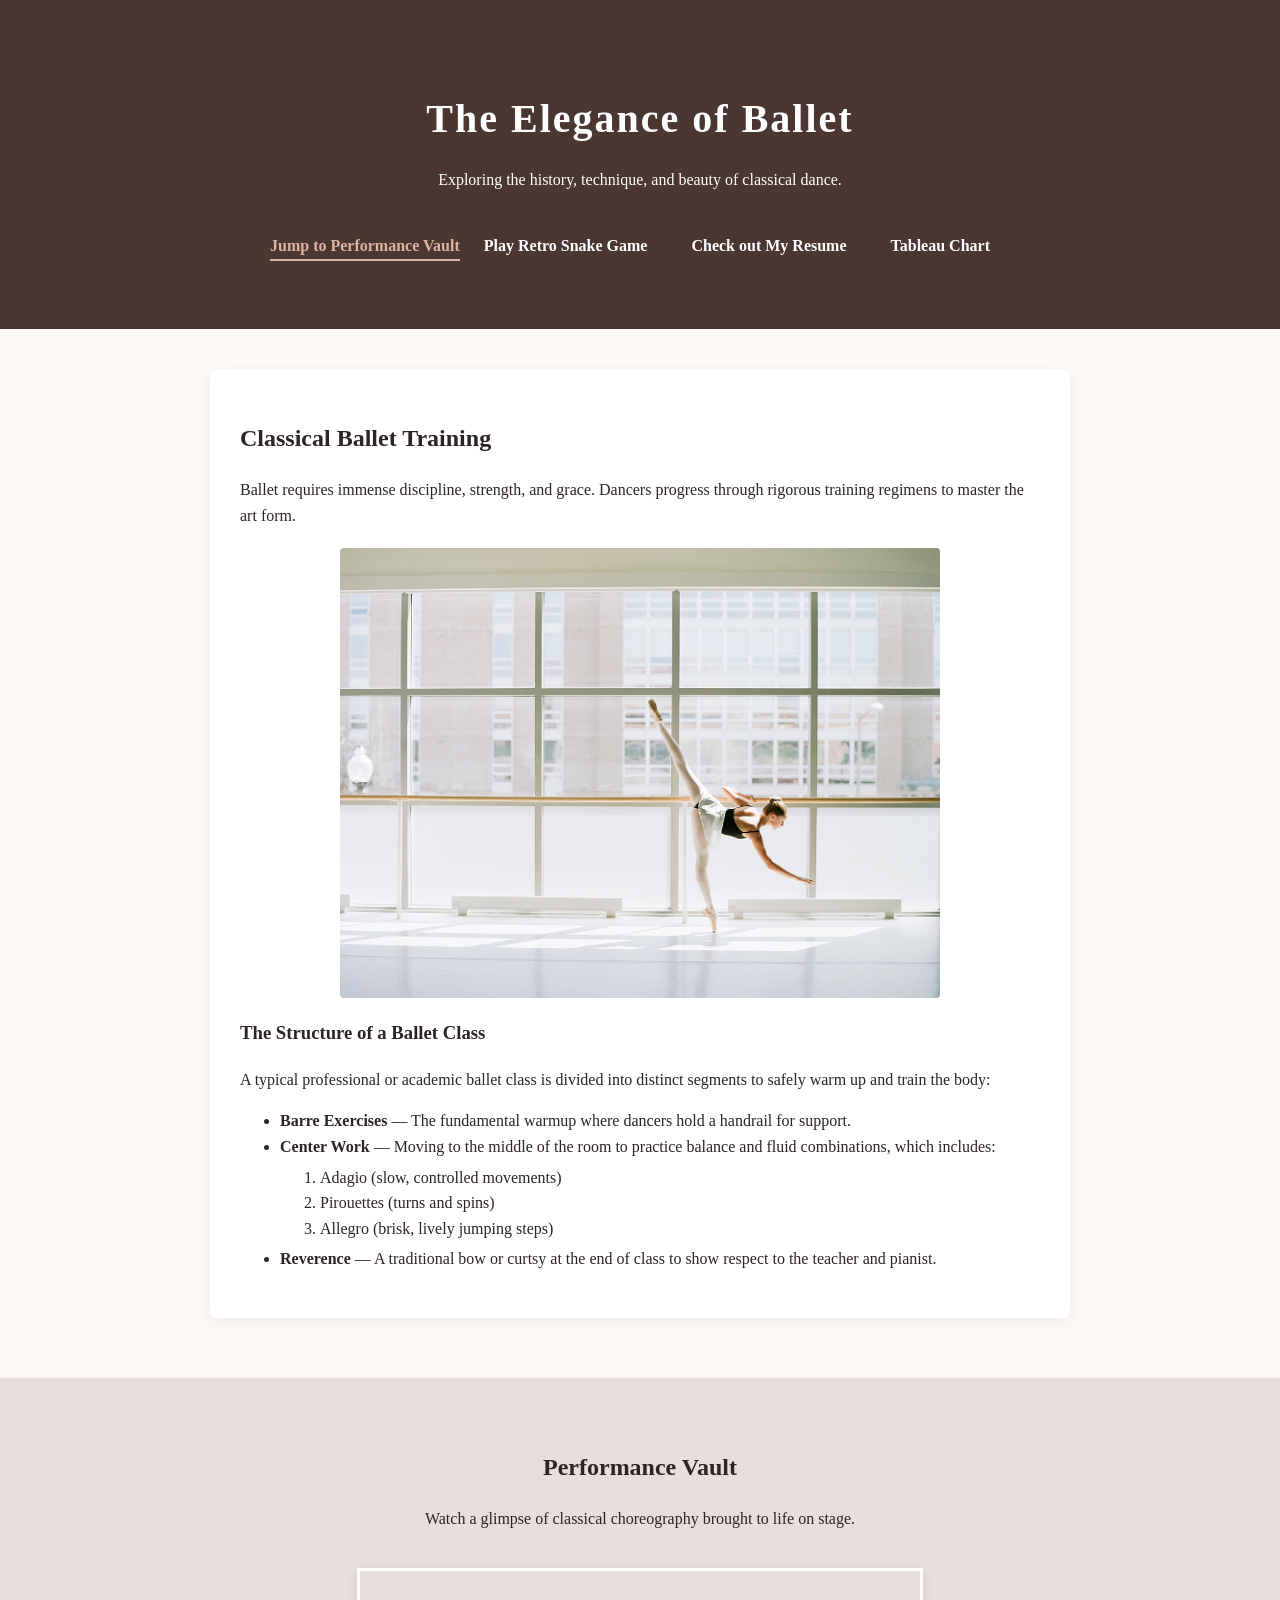
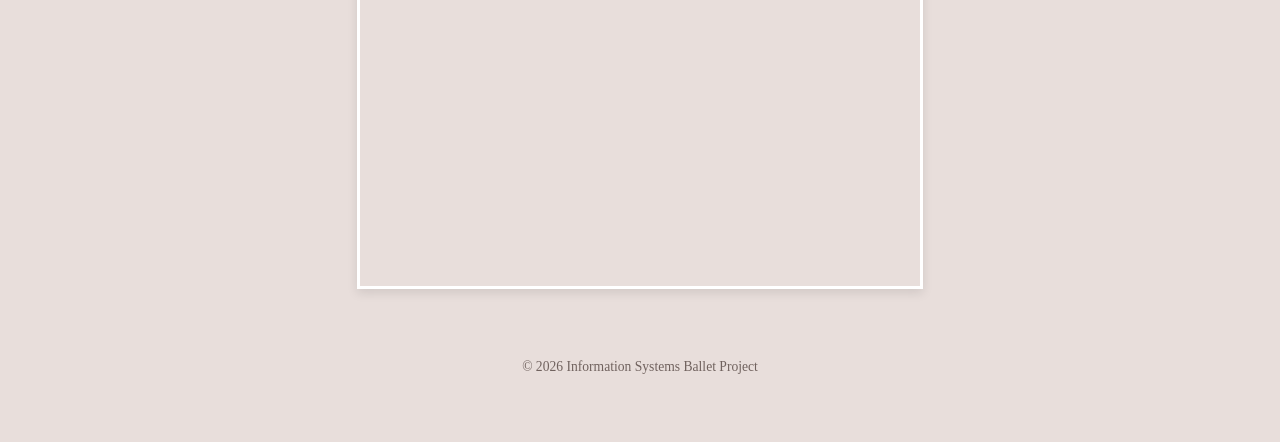
<file: dance.page/index.html>
<!DOCTYPE html>
<html lang="en">
<head>
    <meta charset="UTF-8">
    <meta name="viewport" content="width=device-width, initial-scale=1.0">
    <title>The Art of Ballet</title>
    <link rel="stylesheet" href="styles.css">
</head>
<body>

    <div id="header-section">
        <h1>The Elegance of Ballet</h1>
        <p>Exploring the history, technique, and beauty of classical dance.</p>
        <a href="#performance-vault" class="jump-link">Jump to Performance Vault</a>
        <a href="../snake.game/index.html" class="game-btn">Play Retro Snake Game</a>
        <a href="../index.html" class="resume-button">Check out My Resume</a>
        <a href="tab.html" class="tableau-btn">Tableau Chart</a>
    </div>

    <div id="main-content">
        <h2>Classical Ballet Training</h2>
        <p>Ballet requires immense discipline, strength, and grace. Dancers progress through rigorous training regimens to master the art form.</p>
        
        <img src="dance_photo.jpg" alt="Ballet dancer en pointe" class="ballet-img">

        <h3>The Structure of a Ballet Class</h3>
        <p>A typical professional or academic ballet class is divided into distinct segments to safely warm up and train the body:</p>

        <ul>
            <li><strong>Barre Exercises</strong> — The fundamental warmup where dancers hold a handrail for support.</li>
            <li><strong>Center Work</strong> — Moving to the middle of the room to practice balance and fluid combinations, which includes:
                <ol>
                    <li>Adagio (slow, controlled movements)</li>
                    <li>Pirouettes (turns and spins)</li>
                    <li>Allegro (brisk, lively jumping steps)</li>
                </ol>
            </li>
            <li><strong>Reverence</strong> — A traditional bow or curtsy at the end of class to show respect to the teacher and pianist.</li>
        </ul>
    </div>

    <div id="performance-vault">
        <h2>Performance Vault</h2>
        <p>Watch a glimpse of classical choreography brought to life on stage.</p>
        
        <iframe width="560" height="315" src="https://www.youtube.com/embed/9rJoB7y6Ncs" title="Ballet Performance" frameborder="0" allow="accelerometer; autoplay; clipboard-write; encrypted-media; gyroscope; picture-in-picture" allowfullscreen></iframe>
        
        <p class="footer-text">&copy; 2026 Information Systems Ballet Project</p>
    </div>


</body>
</html>
</file>
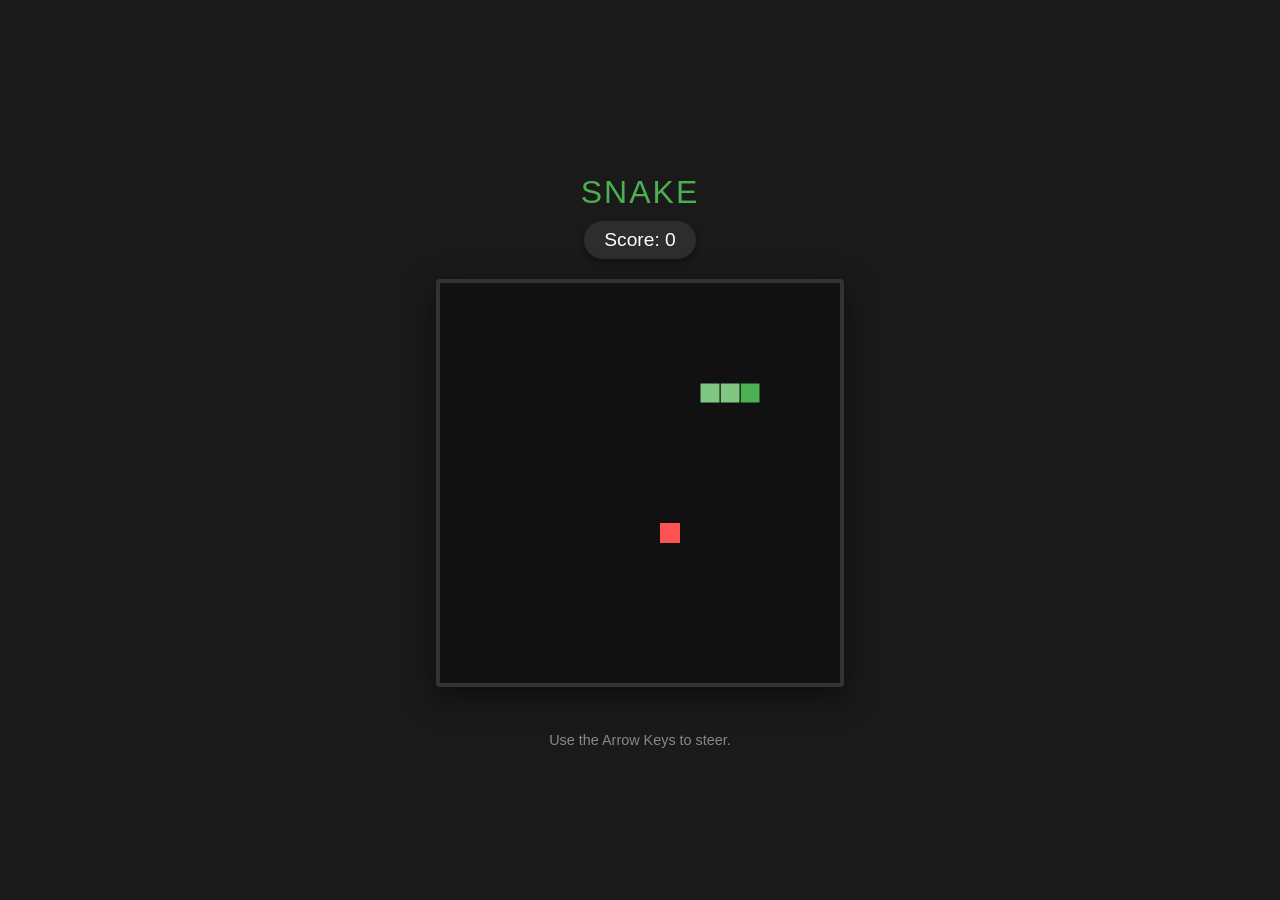
<file: snake.game/index.html>
<!DOCTYPE html>
<html lang="en">
<head>
    <meta charset="UTF-8">
    <meta name="viewport" content="width=device-width, initial-scale=1.0">
    <title>Retro Snake Game</title>
    <style>
        /* Modern, clean aesthetic with a dark terminal theme */
        body {
            background-color: #1a1a1a;
            color: #ffffff;
            font-family: 'Segoe UI', Tahoma, Geneva, Verdana, sans-serif;
            display: flex;
            flex-direction: column;
            align-items: center;
            justify-content: center;
            height: 100vh;
            margin: 0;
            overflow: hidden;
        }

        h1 {
            margin-bottom: 10px;
            font-weight: 400;
            letter-spacing: 2px;
            color: #4caf50;
        }

        #score-board {
            font-size: 1.2rem;
            margin-bottom: 20px;
            background-color: #2d2d2d;
            padding: 8px 20px;
            border-radius: 20px;
            box-shadow: 0 4px 6px rgba(0, 0, 0, 0.3);
        }

        /* The Game Grid Canvas Styling */
        canvas {
            background-color: #111111;
            border: 4px solid #333333;
            border-radius: 4px;
            box-shadow: 0 10px 30px rgba(0, 0, 0, 0.5);
        }

        #instructions {
            margin-top: 15px;
            color: #888888;
            font-size: 0.9rem;
        }

        #game-over-text {
            color: #ff5252;
            font-weight: bold;
            visibility: hidden;
            margin-top: 10px;
            height: 20px;
        }
    </style>
</head>
<body>

    <h1>SNAKE</h1>
    <div id="score-board">Score: <span id="score">0</span></div>
    
    <canvas id="gameCanvas" width="400" height="400"></canvas>
    
    <div id="game-over-text">GAME OVER! Press Spacebar to Restart</div>
    <div id="instructions">Use the Arrow Keys to steer.</div>

    <script>
        const canvas = document.getElementById("gameCanvas");
        const ctx = canvas.getContext("2d");
        const scoreDisplay = document.getElementById("score");
        const gameOverText = document.getElementById("game-over-text");

        // Grid configurations 
        const gridSize = 20; 
        const tileCount = canvas.width / gridSize;

        // Game state variables
        let snake = [];
        let food = { x: 0, y: 0 };
        let dx = gridSize; // Horizontal velocity (moving right initially)
        let dy = 0;        // Vertical velocity
        let score = 0;
        let gameInterval;
        let isGameOver = false;
        let changingDirection = false; // Flag to prevent rapid double-taps causing self-collision

        // Start the game loop
        initGame();

        function initGame() {
            // Reset snake to 3 blocks long in the middle of the screen
            snake = [
                { x: gridSize * 5, y: gridSize * 5 },
                { x: gridSize * 4, y: gridSize * 5 },
                { x: gridSize * 3, y: gridSize * 5 }
            ];
            dx = gridSize;
            dy = 0;
            score = 0;
            scoreDisplay.textContent = score;
            isGameOver = false;
            gameOverText.style.visibility = "hidden";
            
            generateFood();
            
            // Clear existing loops if any, and set engine speed (100ms per frame)
            clearInterval(gameInterval);
            gameInterval = setInterval(gameLoop, 100);
        }

        // Main game engine tick
        function gameLoop() {
            if (checkGameOver()) {
                isGameOver = true;
                gameOverText.style.visibility = "visible";
                clearInterval(gameInterval);
                return;
            }

            changingDirection = false;
            clearCanvas();
            drawFood();
            moveSnake();
            drawSnake();
        }

        function clearCanvas() {
            ctx.fillStyle = "#111111";
            ctx.fillRect(0, 0, canvas.width, canvas.height);
        }

        function drawSnake() {
            snake.forEach((part, index) => {
                // Style head differently from the body tail
                ctx.fillStyle = index === 0 ? "#4caf50" : "#81c784";
                ctx.strokeStyle = "#111111"; // Creates a clean grid gap separation
                
                ctx.fillRect(part.x, part.y, gridSize, gridSize);
                ctx.strokeRect(part.x, part.y, gridSize, gridSize);
            });
        }

        function moveSnake() {
            // Create a new head position based on velocities
            const head = { x: snake[0].x + dx, y: snake[0].y + dy };
            snake.unshift(head); // Add new head to front

            // Check if head shares the same coordinates as the food grid
            const hasEatenFood = snake[0].x === food.x && snake[0].y === food.y;
            if (hasEatenFood) {
                score += 10;
                scoreDisplay.textContent = score;
                generateFood();
            } else {
                snake.pop(); // Remove the last tail element to simulate moving forward
            }
        }

        function generateFood() {
            // Get random grids coordinates safely inside boundaries
            food.x = Math.floor(Math.random() * tileCount) * gridSize;
            food.y = Math.floor(Math.random() * tileCount) * gridSize;

            // Prevent food from spawning on top of the snake body
            snake.forEach(part => {
                const hasSpawnedOnSnake = part.x === food.x && part.y === food.y;
                if (hasSpawnedOnSnake) generateFood();
            });
        }

        function drawFood() {
            ctx.fillStyle = "#ff5252"; // Vibrant neon red
            ctx.fillRect(food.x, food.y, gridSize, gridSize);
        }

        function checkGameOver() {
            // 1. Boundary Wall Collisions
            const hitLeftWall = snake[0].x < 0;
            const hitRightWall = snake[0].x >= canvas.width;
            const hitToptWall = snake[0].y < 0;
            const hitBottomWall = snake[0].y >= canvas.height;

            if (hitLeftWall || hitRightWall || hitToptWall || hitBottomWall) return true;

            // 2. Self-Cannibalism Collisions (Skip index 0 which is the head itself)
            for (let i = 4; i < snake.length; i++) {
                if (snake[i].x === snake[0].x && snake[i].y === snake[0].y) return true;
            }

            return false;
        }

        // Keyboard inputs processing
        document.addEventListener("keydown", changeDirection);

        function changeDirection(event) {
            const keyPressed = event.keyCode;
            
            // Keyboard Key Code Maps
            const LEFT_KEY = 37;
            const UP_KEY = 38;
            const RIGHT_KEY = 39;
            const DOWN_KEY = 40;
            const SPACEBAR = 32;

            // Handle Restart condition
            if (keyPressed === SPACEBAR && isGameOver) {
                initGame();
                return;
            }

            if (changingDirection) return;

            // Validate and shift directional vectors while locking reverse switches
            const goingUp = dy === -gridSize;
            const goingDown = dy === gridSize;
            const goingRight = dx === gridSize;
            const goingLeft = dx === -gridSize;

            if (keyPressed === LEFT_KEY && !goingRight) {
                dx = -gridSize;
                dy = 0;
                changingDirection = true;
            }
            if (keyPressed === UP_KEY && !goingDown) {
                dx = 0;
                dy = -gridSize;
                changingDirection = true;
            }
            if (keyPressed === RIGHT_KEY && !goingLeft) {
                dx = gridSize;
                dy = 0;
                changingDirection = true;
            }
            if (keyPressed === DOWN_KEY && !goingUp) {
                dx = 0;
                dy = gridSize;
                changingDirection = true;
            }
        }
    </script>
</body>
</html>
</file>
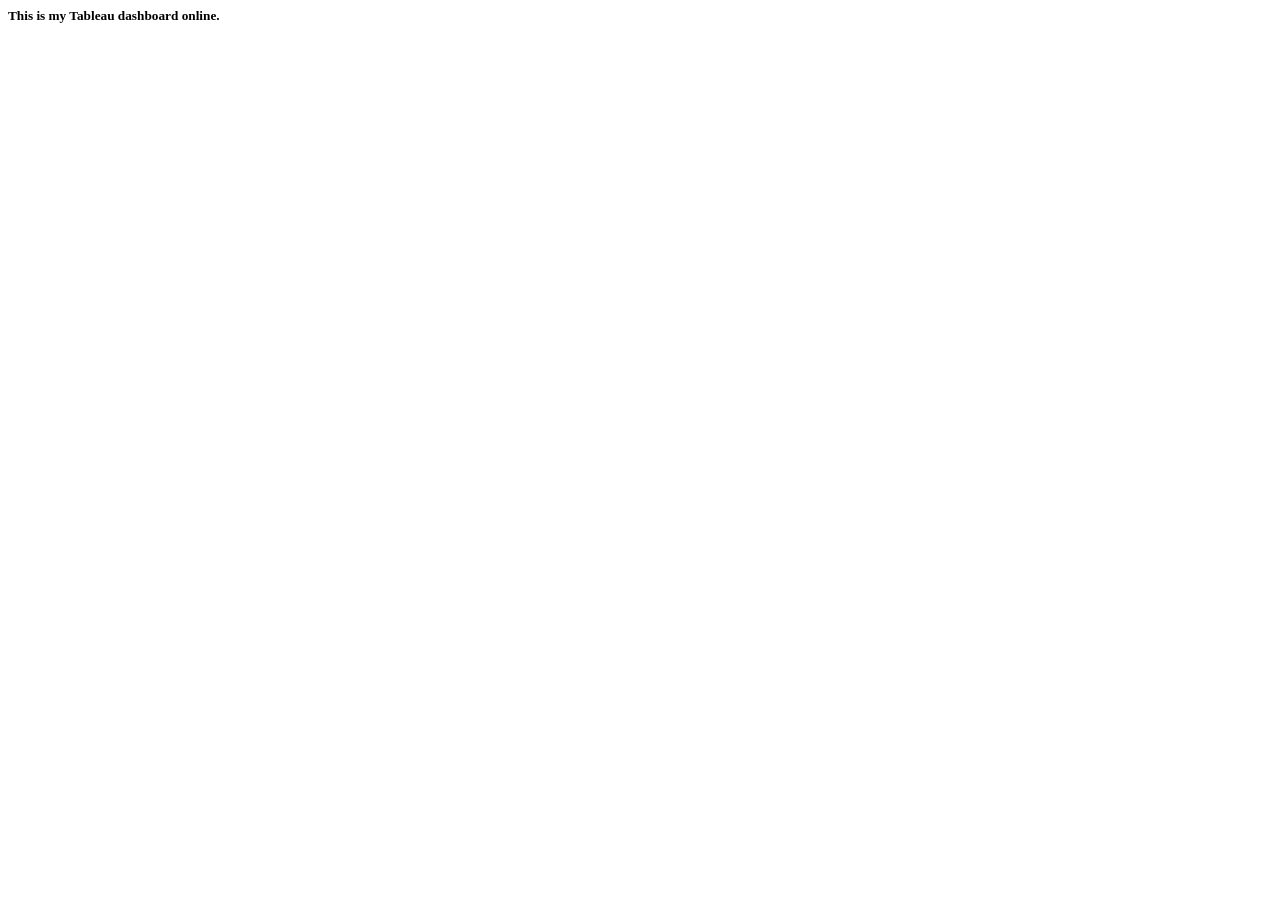
<file: dance.page/tab.html>
<html>
    <head>
        <title>Tableau Dashboard Demo</title>
    </head>
    <body>
        <h5>This is my Tableau dashboard online.</h5>
        <div class='tableauPlaceholder' id='viz1781755071131' style='position: relative'><noscript><a href='#'><img alt='Population and Birth Rate (2012) ' src='https:&#47;&#47;public.tableau.com&#47;static&#47;images&#47;Ta&#47;TableauChart_17817547316120&#47;Population&#47;1_rss.png' style='border: none' /></a></noscript><object class='tableauViz'  style='display:none;'><param name='host_url' value='https%3A%2F%2Fpublic.tableau.com%2F' /> <param name='embed_code_version' value='3' /> <param name='site_root' value='' /><param name='name' value='TableauChart_17817547316120&#47;Population' /><param name='tabs' value='no' /><param name='toolbar' value='yes' /><param name='static_image' value='https:&#47;&#47;public.tableau.com&#47;static&#47;images&#47;Ta&#47;TableauChart_17817547316120&#47;Population&#47;1.png' /> <param name='animate_transition' value='yes' /><param name='display_static_image' value='yes' /><param name='display_spinner' value='yes' /><param name='display_overlay' value='yes' /><param name='display_count' value='yes' /><param name='language' value='en-US' /></object></div>                <script type='text/javascript'>                    var divElement = document.getElementById('viz1781755071131');                    var vizElement = divElement.getElementsByTagName('object')[0];                    vizElement.style.width='100%';vizElement.style.height=(divElement.offsetWidth*0.75)+'px';                    var scriptElement = document.createElement('script');                    scriptElement.src = 'https://public.tableau.com/javascripts/api/viz_v1.js';                    vizElement.parentNode.insertBefore(scriptElement, vizElement);                </script>
    </body>
</html>
</file>
<file: dance.page/styles.css>
/* 1. Body Style Definition (Custom Background & Typography) */
body {
    background-color: #fcf8f6; /* Soft, elegant blush/cream custom background */
    font-family: 'Georgia', serif; /* Classic, professional serif font family */
    color: #2c2523; /* Deep charcoal/brown font color for high contrast and readability */
    margin: 0;
    padding: 0;
    line-height: 1.6;
}

/* 2. Div 1: Header Section Layout & Style */
#header-section {
    background-color: #4a3731; /* Deep espresso tone for visual contrast */
    color: #ffffff; /* White font color for header text */
    text-align: center;
    padding: 60px 20px;
}

#header-section h1 {
    font-size: 2.5em;
    margin-bottom: 10px;
    letter-spacing: 2px;
}

/* 3. Div 2: Main Content Layout & Style */
#main-content {
    max-width: 800px;
    margin: 40px auto; /* Centers the block on the page */
    padding: 0 20px;
    background-color: #ffffff; /* Crisp white background for the text block */
    box-shadow: 0 4px 15px rgba(0, 0, 0, 0.05); /* Soft shadow for a modern look */
    border-radius: 8px;
    padding: 30px;
}

/* 4. Div 3: Performance Vault Layout & Style */
#performance-vault {
    background-color: #e8dedb; /* Muted rose-taupe background block */
    text-align: center;
    padding: 50px 20px;
    margin-top: 60px;
}

/* Additional complementary styles to ensure a clean, creative aesthetic */
.ballet-img {
    width: 100%;
    max-width: 600px;
    height: auto;
    display: block;
    margin: 20px auto;
    border-radius: 4px;
}

iframe {
    max-width: 100%;
    border: 3px solid #ffffff;
    box-shadow: 0 4px 10px rgba(0,0,0,0.1);
    margin: 20px 0;
}

.jump-link {
    display: inline-block;
    margin-top: 15px;
    color: #dfb2a4; /* Soft rose accent color */
    text-decoration: none;
    font-weight: bold;
    border-bottom: 2px solid #dfb2a4;
    transition: color 0.3s ease;
}

.jump-link:hover {
    color: #ffffff;
    border-bottom-color: #ffffff;
}

ol {
    margin-top: 5px;
    margin-bottom: 5px;
}

.footer-text {
    font-size: 0.85em;
    color: #70625e;
    margin-top: 40px;
}

.game-btn {
    display: inline-block;
    background-color: #4a3731; /* Matches your header color */
    color: #ffffff;
    padding: 10px 20px;
    text-decoration: none;
    border-radius: 4px;
    font-weight: bold;
    margin-top: 15px;
    transition: background-color 0.3s ease;
}

.game-btn:hover {
    background-color: #dfb2a4; /* Soft rose accent color on hover */
    color: #4a3731;
}

.resume-button {
    display: inline-block;
    background-color: #4a3731; /* Matches your header color */
    color: #ffffff;
    padding: 10px 20px;
    text-decoration: none;
    border-radius: 4px;
    font-weight: bold;
    margin-top: 15px;
    transition: background-color 0.3s ease;
}

.resume-button:hover {
    background-color: #dfb2a4; /* Soft rose accent color on hover */
    color: #4a3731;
}

.tableau-btn {
    display: inline-block;
    background-color: #4a3731; /* Matches your header color */
    color: #ffffff;
    padding: 10px 20px;
    text-decoration: none;
    border-radius: 4px;
    font-weight: bold;
    margin-top: 15px;
    transition: background-color 0.3s ease;
}

.tableau-btn:hover {
    background-color: #dfb2a4; /* Soft rose accent color on hover */
    color: #4a3731;
}
</file>
